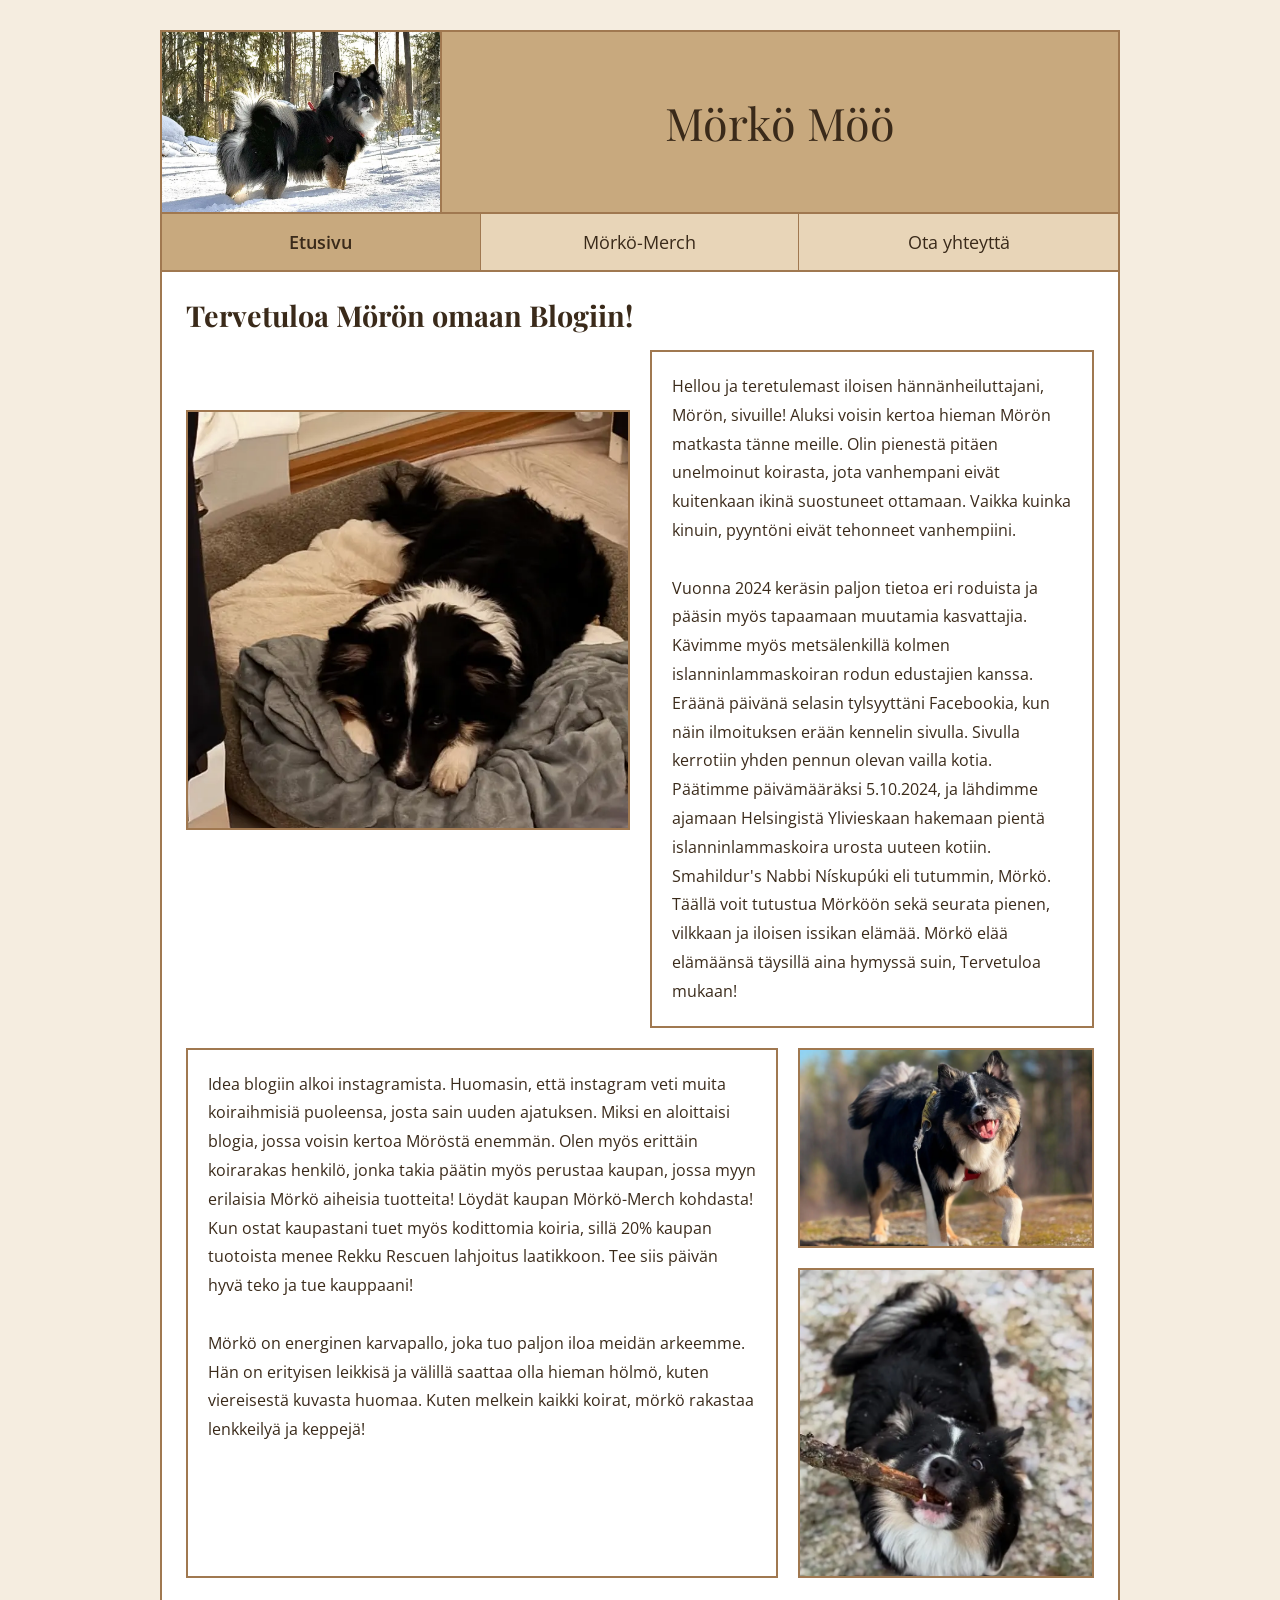
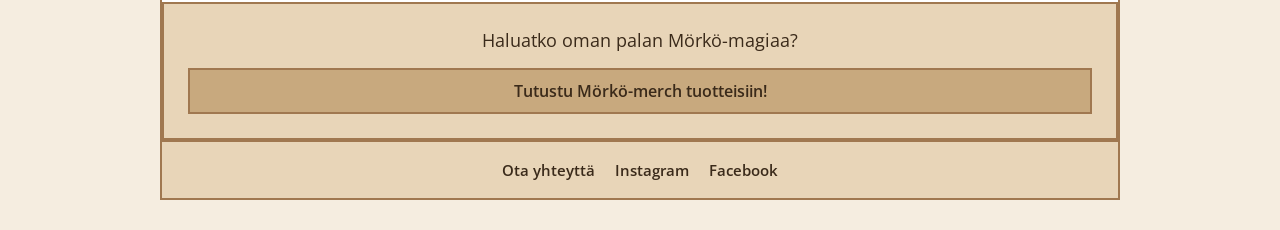
<file: index.html>
<!DOCTYPE html>
<html lang="fi">

<head>
  <meta charset="UTF-8">
  <meta name="viewport" content="width=device-width, initial-scale=1.0">
  <meta name="description" content="Mörkö Möö on iloinen islanninlammaskoira. Seuraa Mörön elämää ja tutustu Mörkö-merch tuotteisiin!">
  <title>Mörkö Möö</title>
  <link rel="stylesheet" href="tyyli.css">
</head>
<body>
  <div class="wrapper">

    <!-- OTSIKKO -->
    <header>
      <img class="header-img" src="Pictures/morko_poseeraus.webp" alt="Mörkö Möö">
      <p class="site-title">Mörkö Möö</p>
    </header>

    <!-- NAVIGAATIO -->
    <nav>
      <a href="index.html" class="aktiivinen">Etusivu</a> 
      <a href="Morko_Merch.html">Mörkö-Merch</a>
      <a href="Morko_Yhteystiedot.html">Ota yhteyttä</a>
    </nav>

    <!-- MAIN TEKSTI JA KUVAT -->
    <main>
      <h1>Tervetuloa Mörön omaan Blogiin!</h1>

      <!-- KUVA VASEMMALLA, TEKSTILAATIKKO OIKEALLA -->
      <div class="intro-rivi">
        <img id="kuva-keski" class="main-img" src="Pictures/morko_nukkuu.webp" alt="Mörkö lepäämässä">
        <div class="content-box">
          <p>Hellou ja teretulemast iloisen hännänheiluttajani, Mörön, sivuille! Aluksi voisin kertoa hieman Mörön matkasta tänne meille.
            Olin pienestä pitäen unelmoinut koirasta, 
            jota vanhempani eivät kuitenkaan ikinä suostuneet ottamaan. Vaikka kuinka kinuin, pyyntöni
            eivät tehonneet vanhempiini.
            <br><br>
            Vuonna 2024 keräsin paljon tietoa eri roduista ja pääsin myös tapaamaan muutamia kasvattajia. Kävimme myös metsälenkillä kolmen islanninlammaskoiran rodun edustajien kanssa.
            Eräänä päivänä selasin tylsyyttäni Facebookia, kun näin ilmoituksen erään kennelin sivulla. Sivulla kerrotiin yhden pennun olevan vailla kotia.
            Päätimme päivämääräksi 5.10.2024, ja lähdimme ajamaan Helsingistä Ylivieskaan hakemaan pientä islanninlammaskoira urosta uuteen kotiin. Smahildur's Nabbi Nískupúki eli tutummin, Mörkö.
            Täällä voit tutustua Mörköön sekä seurata pienen, vilkkaan ja iloisen issikan elämää. Mörkö elää elämäänsä täysillä aina hymyssä suin, Tervetuloa mukaan!</p>
        </div>
      </div>

      <!-- ALARIVI: TEKSTIBOX + KAKSI KUVAA -->
      <div class="bottom-row">
        <div class="content-box">
          Idea blogiin alkoi instagramista. Huomasin, että instagram veti muita koiraihmisiä puoleensa, josta sain uuden ajatuksen. 
          Miksi en aloittaisi blogia, jossa voisin kertoa Möröstä enemmän. Olen myös erittäin koirarakas henkilö, jonka takia päätin myös 
          perustaa kaupan, jossa myyn erilaisia Mörkö aiheisia tuotteita! Löydät kaupan Mörkö-Merch kohdasta! Kun ostat kaupastani 
          tuet myös kodittomia koiria, sillä 20% kaupan tuotoista menee Rekku Rescuen lahjoitus laatikkoon. Tee siis päivän hyvä teko 
          ja tue kauppaani!
          <br><br>
          Mörkö on energinen karvapallo, joka tuo paljon iloa meidän arkeemme. Hän on erityisen leikkisä
          ja välillä saattaa olla hieman hölmö, kuten viereisestä kuvasta huomaa. Kuten melkein kaikki koirat, mörkö rakastaa lenkkeilyä ja keppejä!
        </div>
    
       <div class="kuvat-allekkain">
    <img class="bottom-img" src="Pictures/morko_seisoo.webp" alt="Mörkö lähikuva">
    <img class="bottom-img hassu-kuva" src="Pictures/morko_hassu.webp" alt="Mörkö kepin kanssa">
      </div>  
      </div>

    </main>

    <!-- CTA -->
    <div class="cta-alue">
      <p>Haluatko oman palan Mörkö-magiaa?</p>
      <a href="Morko_Merch.html" class="nappi">Tutustu Mörkö-merch tuotteisiin!</a>
    </div>

    <!-- ALAPALKKI -->
    <footer>
      <a href="Morko_Yhteystiedot.html">Ota yhteyttä</a>
      <a href="https://www.instagram.com/morkomoo" target="_blank" rel="noopener noreferrer">Instagram</a>
      <a href="https://www.facebook.com" target="_blank" rel="noopener noreferrer">Facebook</a>
    </footer>

  </div>
</body>
</html>
</file>
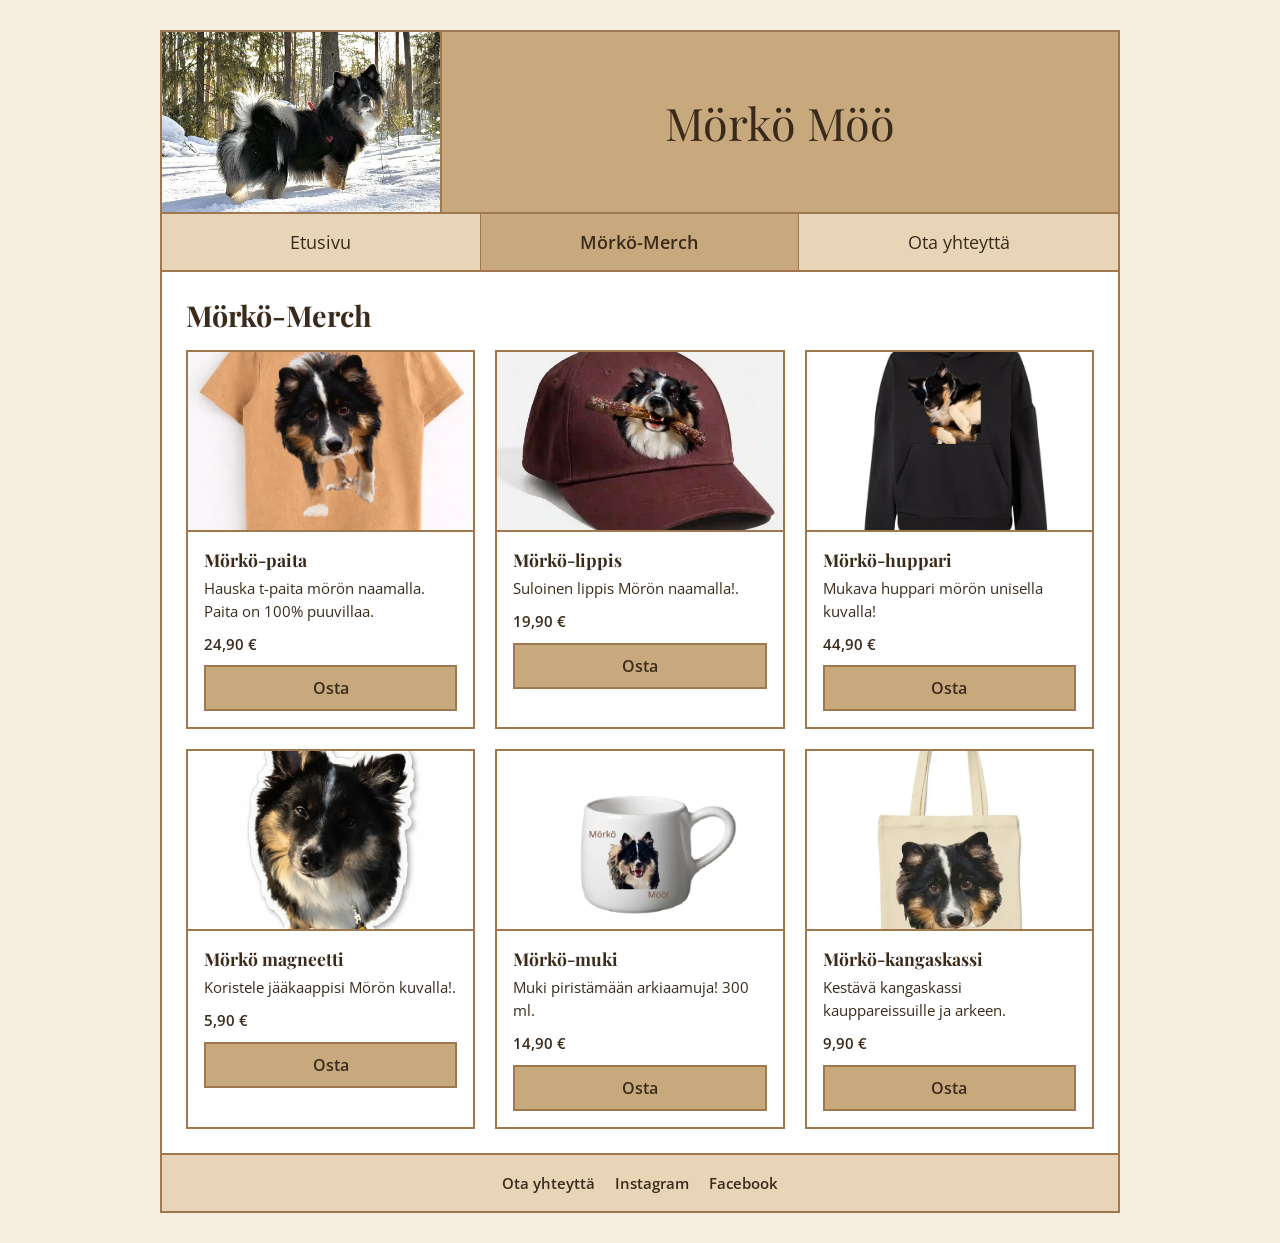
<file: Morko_Merch.html>
<!DOCTYPE html>
<html lang="fi">
<head> 
<meta charset="UTF-8">  
<meta name="viewport" content="width=device-width, initial-scale=1.0">   
<meta name="description" content="Mörkö Möö kauppa — tilaa Mörkö-paidat, lipit, huparit ja muut tuotteet!">  
 <title>Mörkö Möö - Kauppa</title> 
   <link rel="stylesheet" href="tyyli.css">    
    </head>
<body>

  <div class="wrapper">

    <!-- YLÄPALKKI -->
   <header>
      <img class="header-img" src="Pictures/morko_poseeraus.webp" alt="Mörkö Möö">
      <p class="site-title">Mörkö Möö</p>
    </header>

    <!-- NAVIGAATIO -->
    <nav>
      <a href="index.html">Etusivu</a>
      <a href="Morko_Merch.html" class="aktiivinen">Mörkö-Merch</a>
      <a href="Morko_Yhteystiedot.html">Ota yhteyttä</a>
    </nav>

    <!-- KAUPAN SISÄLTÖ -->
    <main>
      <h1>Mörkö-Merch</h1>
      

      <!-- TUOTERUUDUKKO -->
      <div class="tuotteet">

        <!-- MÖRKÖ T-PAITA -->
        <div class="tuote">
          <img src="Pictures/morko_tpaita.webp" alt="Mörkö t-paita">
          <div class="tuote-tiedot">
            <h3>Mörkö-paita</h3>
            <p>Hauska t-paita mörön naamalla. Paita on 100% puuvillaa.</p>
            <p class="hinta">24,90 €</p>
            <a href="#" class="nappi">Osta</a>
          </div>
        </div>

        <!-- MÖRKÖ LIPPIS -->
        <div class="tuote">
          <img src="Pictures/morko_hattu.webp" alt="Mörkö-lippis">
          <div class="tuote-tiedot">
            <h3>Mörkö-lippis</h3>
            <p>Suloinen lippis Mörön naamalla!.</p>
            <p class="hinta">19,90 €</p>
            <a href="#" class="nappi">Osta</a>
          </div>
        </div>

        <!-- MÖRKÖ HUPPARI -->
        <div class="tuote">
          <img src="Pictures/morko_huppari.webp" alt="Mörkö-huppari">
          <div class="tuote-tiedot">
            <h3>Mörkö-huppari</h3>
            <p>Mukava huppari mörön unisella kuvalla! </p>
            <p class="hinta">44,90 €</p>
            <a href="#" class="nappi">Osta</a>
          </div>
        </div>

        <!-- MÖRKÖ MAGNEETTI-->
        <div class="tuote">
          <img src="Pictures/Morko_magneetti.webp" alt="Mörkö-magneetti">
          <div class="tuote-tiedot">
            <h3>Mörkö magneetti</h3>
            <p>Koristele jääkaappisi Mörön kuvalla!.</p>
            <p class="hinta">5,90 €</p>
            <a href="#" class="nappi">Osta</a>
          </div>
        </div>

        <!-- MÖRKÖ MUKI -->
        <div class="tuote">
          <img src="Pictures/morko_muki.webp" alt="Mörkö-muki">
          <div class="tuote-tiedot">
            <h3>Mörkö-muki</h3>
            <p>Muki piristämään arkiaamuja! 300 ml.</p>
            <p class="hinta">14,90 €</p>
            <a href="#" class="nappi">Osta</a>
          </div>
        </div>

        <!-- MÖRKÖ KANGASKASSI -->
        <div class="tuote">
          <img src="Pictures/morko_kangaskassi.webp" alt="Mörkö-kangaskassi">
          <div class="tuote-tiedot">
            <h3>Mörkö-kangaskassi</h3>
            <p>Kestävä kangaskassi kauppareissuille ja arkeen.</p>
            <p class="hinta">9,90 €</p>
            <a href="#" class="nappi">Osta</a>
          </div>
        </div>

      </div>

    </main>

    <!-- ALAPALKKI -->
    <footer>
      <a href="Morko_Yhteystiedot.html">Ota yhteyttä</a>
      <a href="https://www.instagram.com/morkomoo" target="_blank" rel="noopener noreferrer">Instagram</a>
      <a href="https://www.facebook.com" target="_blank" rel="noopener noreferrer">Facebook</a>
    </footer>

  </div>

</body>
</html>
</file>
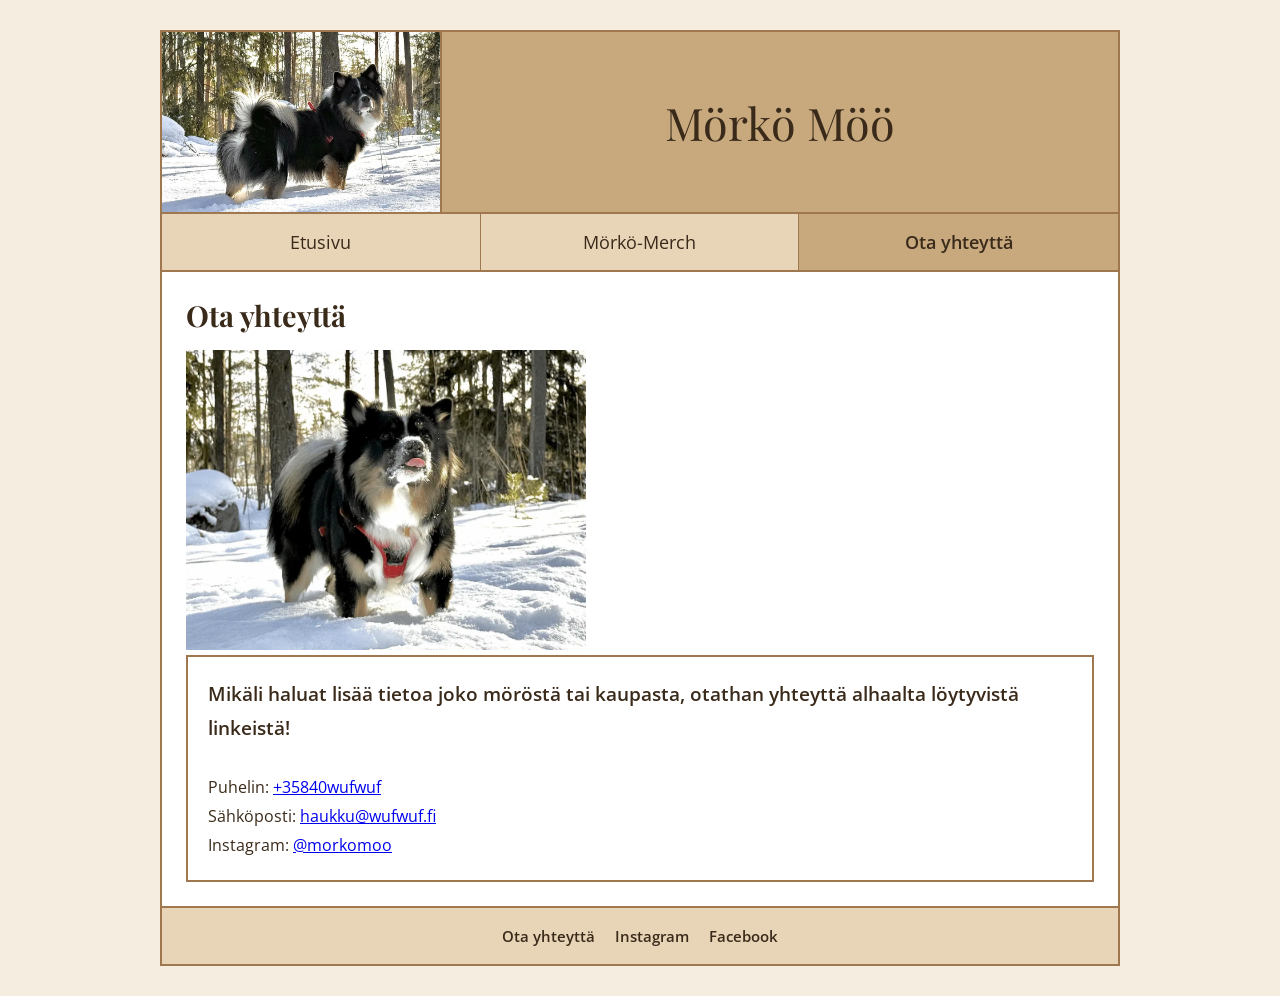
<file: Morko_Yhteystiedot.html>
<!DOCTYPE html>
<html lang="fi">
<head>
  <meta charset="UTF-8">
  <meta name="viewport" content="width=device-width, initial-scale=1.0">
  <meta name="description" content="Ota yhteyttä Mörkö Möö sivuston ylläpitoon sähköpostilla tai Instagramissa.">
  <title>Mörkö Möö</title>
  <link rel="stylesheet" href="tyyli.css">
</head>
<body>
  <div class="wrapper">

    <!-- YLÄPALKKI -->
    <header>
      <img class="header-img" src="Pictures/morko_poseeraus.webp" alt="Mörkö poseeraa">
      <p class="site-title">Mörkö Möö</p>
    </header>

    <!-- NAVIGAATIO -->
    <nav>
      <a href="index.html">Etusivu</a>
      <a href="Morko_Merch.html">Mörkö-Merch</a>
      <a href="Morko_Yhteystiedot.html" class="aktiivinen">Ota yhteyttä</a>
    </nav>

    <!-- YHTEYSTIEDOT SISÄLTÖ -->
    <main>

      <h1>Ota yhteyttä</h1>
      <img class="kielimorko" src="Pictures/morko_kieli.webp" alt="Mörkö näyttää kieltä">

      
      <div class="content-box">
      <!-- YHTEYSTIEDOT -->

        <h3>Mikäli haluat lisää tietoa joko möröstä tai kaupasta, otathan yhteyttä alhaalta löytyvistä linkeistä!</h3>
        <br>

        
        <p> Puhelin: <a href="tel:++35840wufwuf">+35840wufwuf </a></p>

        
        <p>Sähköposti: <a href="mailto:haukku@wufwuf.fi">haukku@wufwuf.fi</a></p>

       
        <p>Instagram: <a href="https://www.instagram.com/morkomoo" target="_blank" rel="noopener noreferrer">@morkomoo</a></p>

      </div>

    </main>

    <!-- ALAPALKKI -->
    <footer>
      <a href="Morko_Yhteystiedot.html">Ota yhteyttä</a>
      <a href="https://www.instagram.com/morkomoo" target="_blank" rel="noopener noreferrer">Instagram</a>
     <a href="https://www.facebook.com" target="_blank" rel="noopener noreferrer">Facebook</a>
    </footer>
    </body>
    </html>
</file>
<file: tyyli.css>
* { box-sizing: border-box; margin: 0; padding: 0; }

:root {
  --tan: #c8a97e;
  --tan-dark: #b0906a;
  --tan-light: #e8d5b8;
  --border: #a07850;
  --white: #fff;
  --text: #3a2a1a;
}

/* FONTIT */
@font-face {
    font-family: 'Open Sans';
    font-style: normal;
    font-weight: 400;
    font-display: swap;
    src: url('/fonts/open-sans-v44-latin-regular.woff2') format('woff2');
}

@font-face {
    font-family: 'Open Sans';
    font-style: normal;
    font-weight: 600;
    font-display: swap;
    src: url('/fonts/open-sans-v44-latin-600.woff2') format('woff2');
}

@font-face {
    font-family: 'Playfair Display';
    font-style: normal;
    font-weight: 400;
    font-display: swap;
    src: url('/fonts/playfair-display-v40-latin-regular.woff2') format('woff2');
}

@font-face {
    font-family: 'Playfair Display';
    font-style: normal;
    font-weight: 700;
    font-display: swap;
    src: url('/fonts/playfair-display-v40-latin-700.woff2') format('woff2');
}
/* MAIN BODY CSS */
body {
  font-family: 'Open Sans', sans-serif;
  background: #f5ede0;
  color: var(--text);
  min-height: 100vh;
}

.wrapper {
  max-width: 960px;
  margin: 30px auto;
  border: 2px solid var(--border);
  background: var(--white);
}

header {
  display: grid;
  grid-template-columns: 280px 1fr;
  background: var(--tan);
  border-bottom: 2px solid var(--border);
}

header .header-img {
  width: 100%;
  height: 180px;
  object-fit: cover;
  display: block;
  border-right: 2px solid var(--border);
  object-position: center top;
}

header .site-title {
  display: flex;
  align-items: center;
  justify-content: center;
  font-family: 'Playfair Display', serif;
  font-size: 2.8rem;
  color: var(--text);
  padding: 20px;
  min-width: 0;
  overflow: hidden;
  word-break: break-word;
  text-align: center;
}

nav {
  display: grid;
  grid-template-columns: repeat(3, 1fr);
  border-bottom: 2px solid var(--border);
  background: var(--tan-light);
}

nav a {
  display: block;
  text-align: center;
  padding: 16px 10px;
  font-family: 'Open Sans', sans-serif;
  font-size: 1.1rem;
  color: var(--text);
  text-decoration: none;
  border-right: 1px solid var(--border);
  transition: background 0.2s;
}

nav a:last-child { border-right: none; }

nav a:hover {
  background: var(--tan);
}

nav a.aktiivinen {
  background: var(--tan);
  font-weight: 600;
}

main {
  padding: 24px;
  display: block;
}

.content-box {
  border: 2px solid var(--border);
  padding: 20px;
  font-size: 1rem;
  line-height: 1.8;
  color: var(--text);
  background: var(--white);
  word-wrap: break-word;
  overflow-wrap: break-word;
  overflow: hidden;
  grid-column: auto;
}

.main-img {
  width: 100%;
  height: 220px;
  object-fit: cover;
  display: block;
  border: 2px solid var(--border);
}

.bottom-row {
  display: grid;
  grid-template-columns: 2fr 1fr;
  gap: 20px;
  margin-top: 20px;
}

.kuvat-allekkain {
  display: flex;
  flex-direction: column;
  gap: 20px;
}

.bottom-img {
  width: 100%;
  height: 200px;
  object-fit: cover;
  display: block;
  border: 2px solid var(--border);
}
#kuva-keski {
  object-fit: unset;
  height: auto;
  margin-top: 60px;
}

.hassu-kuva {
  height: auto !important;
  object-fit: unset !important;
  width: 100%;
}

footer {
  background: var(--tan-light);
  border-top: 2px solid var(--border);
  text-align: center;
  padding: 18px;
  font-size: 0.95rem;
  color: var(--text);
}

footer a {
  color: var(--text);
  text-decoration: none;
  margin: 0 8px;
  font-weight: 600;
}

footer a:hover { text-decoration: underline; }

/* ETUSIVU KUVA JA TEKSTI SAMALLE RIVILLE */
.intro-rivi {
  display: grid;
  grid-template-columns: 1fr 1fr;
  gap: 20px;
  margin-bottom: 20px;
}

/* KAUPPA CSS KOODI ALLA */

.tuotteet {
  display: grid;
  grid-template-columns: repeat(3, 1fr);
  gap: 20px;
  width: 100%;
}

.tuote {
  border: 2px solid var(--border);
  background: var(--white);
  display: flex;
  flex-direction: column;
}

.tuote img {
  width: 100%;
  height: 180px;
  object-fit: cover;
  display: block;
  border-bottom: 2px solid var(--border);
  background: var(--tan-light);
}

.tuote-tiedot {
  padding: 16px;
  flex-grow: 1;
}

.tuote-tiedot h3 {
  font-size: 1.1rem;
  margin-bottom: 6px;
  font-family: 'Playfair Display', serif;
}

.tuote-tiedot p {
  font-size: 0.95rem;
  margin-bottom: 10px;
  line-height: 1.5;
}

.hinta {
  font-size: 1.2rem;
  font-weight: 600;
  color: var(--text);
  margin-bottom: 14px;
}

.nappi {
  display: block;
  width: 100%;
  padding: 10px;
  background: var(--tan);
  border: 2px solid var(--border);
  font-size: 1rem;
  font-weight: 600;
  color: var(--text);
  text-align: center;
  text-decoration: none;
}

.nappi:hover {
  background: var(--tan-dark);
}

h2 {
  grid-column: 1 / -1;
  margin-bottom: 20px;
}

.kielimorko {
  width: 400px;
  height: auto;
}

/*PÄÄ HEDARI H1 */
main h1 {
  font-family: 'Playfair Display', serif;
  font-size: 1.8rem;
  margin-bottom: 16px;
  color: var(--text);
}

/* CTA */
.cta-alue {
  width: 100%;
  text-align: center;
  padding: 24px;
  background: var(--tan-light);
  border: 2px solid var(--border);
}

.cta-alue p {
  font-size: 1.1rem;
  margin-bottom: 16px;
}

/* MOBIILI CSS KOODI ALLA */

@media (max-width: 768px) {

  .wrapper {
    margin: 0;
    border-left: none;
    border-right: none;
  }

  header {
    grid-template-columns: 1fr;
  }

  header .header-img {
    height: 160px;
    border-right: none;
    border-bottom: 2px solid var(--border);
  }

  header .site-title {
    font-size: 2rem;
    padding: 16px;
  }

  nav {
    grid-template-columns: 1fr;
  }

  nav a {
    border-right: none;
    border-bottom: 1px solid var(--border);
  }

  nav a:last-child {
    border-bottom: none;
  }

  main {
    grid-template-columns: 1fr;
    padding: 16px;
  }

  img {
    max-width: 100%;
    height: auto;
  }

  .main-img,
  .bottom-img {
    height: 200px;
  }

  h1, .site-title {
    font-size: 1.8rem;
  }

  h2 { font-size: 1.4rem; }
  h3 { font-size: 1.2rem; }

  p {
    font-size: 1rem;
    line-height: 1.6;
  }

   .content-box {
    grid-column: 1;
  }

    .cta-alue {
    grid-column: 1;
    width: 100%;
  }

  .tuotteet {
    grid-template-columns: 1fr;
  }

  .tuote {
    width: 100%;
  }

  .intro-rivi {
    grid-template-columns: 1fr;
  }

  .bottom-row {
    grid-template-columns: 1fr;
  }

  .kuvat-allekkain {
    flex-direction: column;
  }
}
</file>
